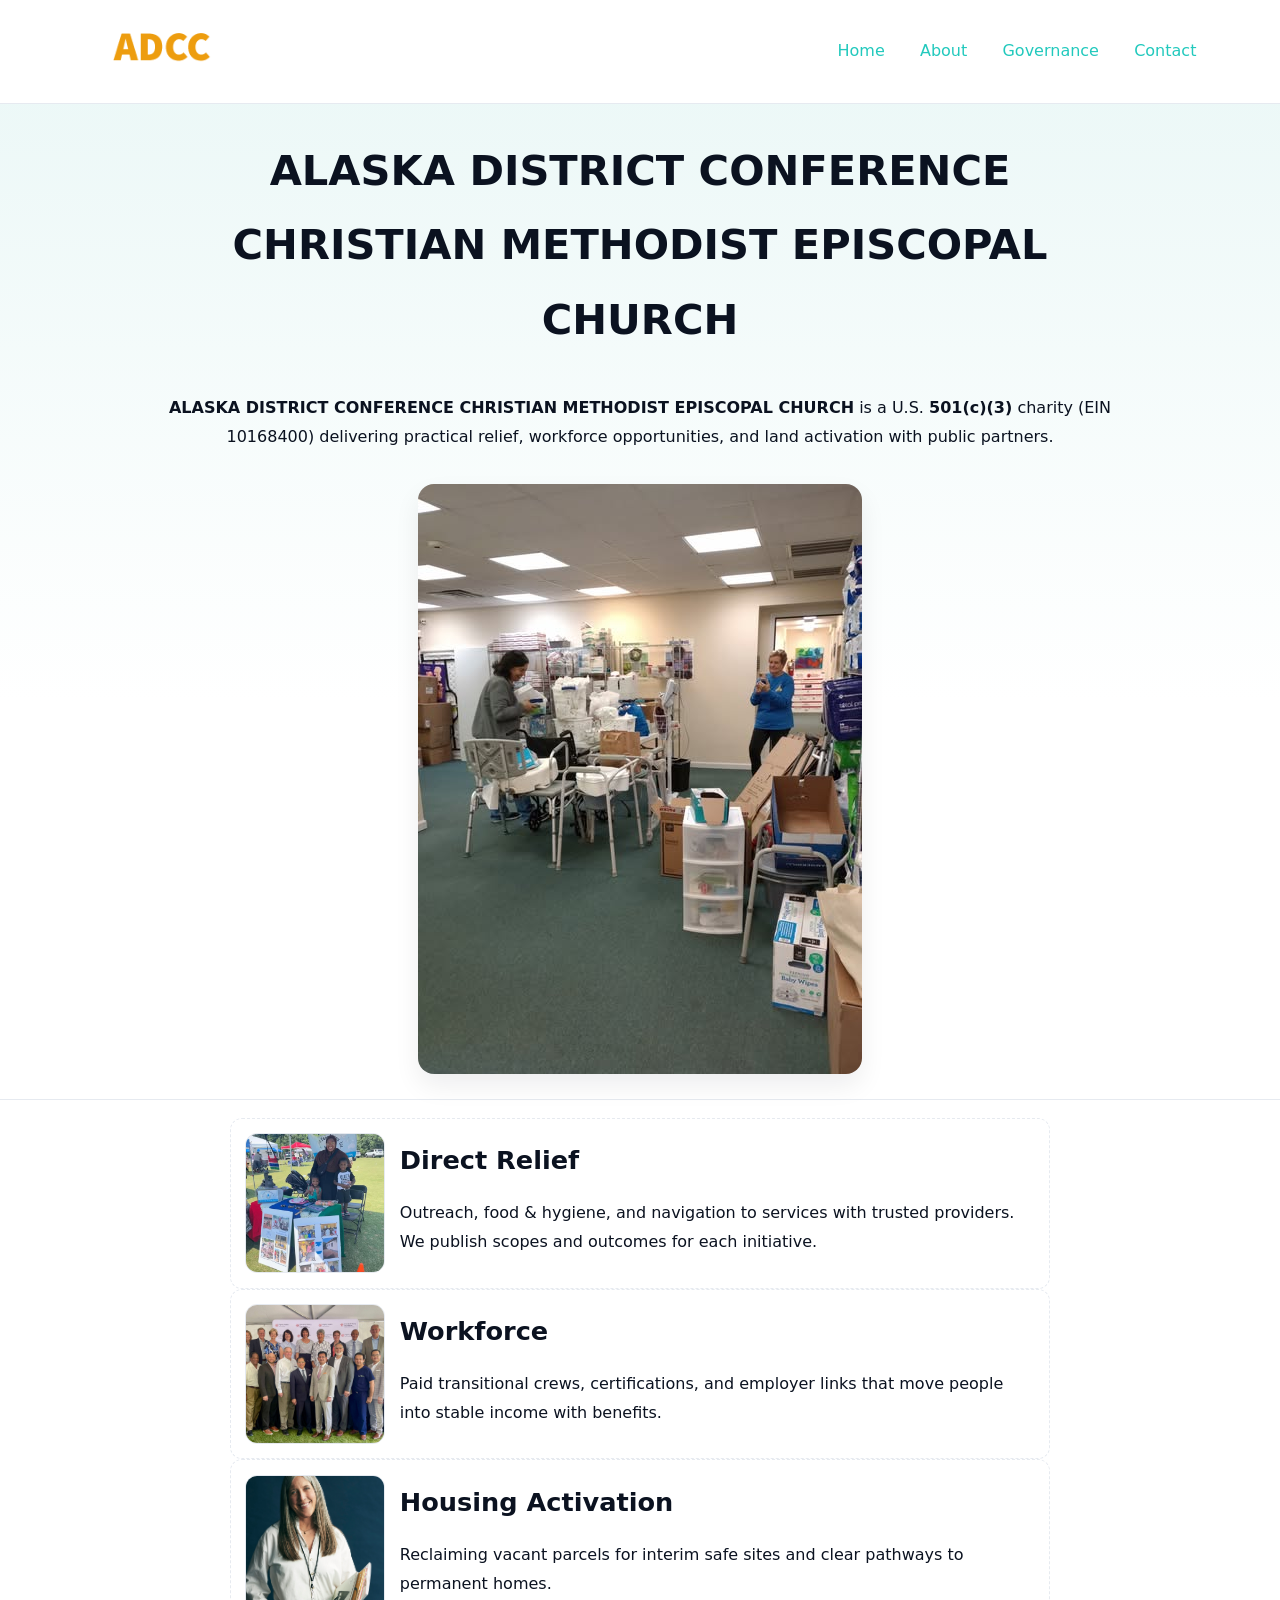
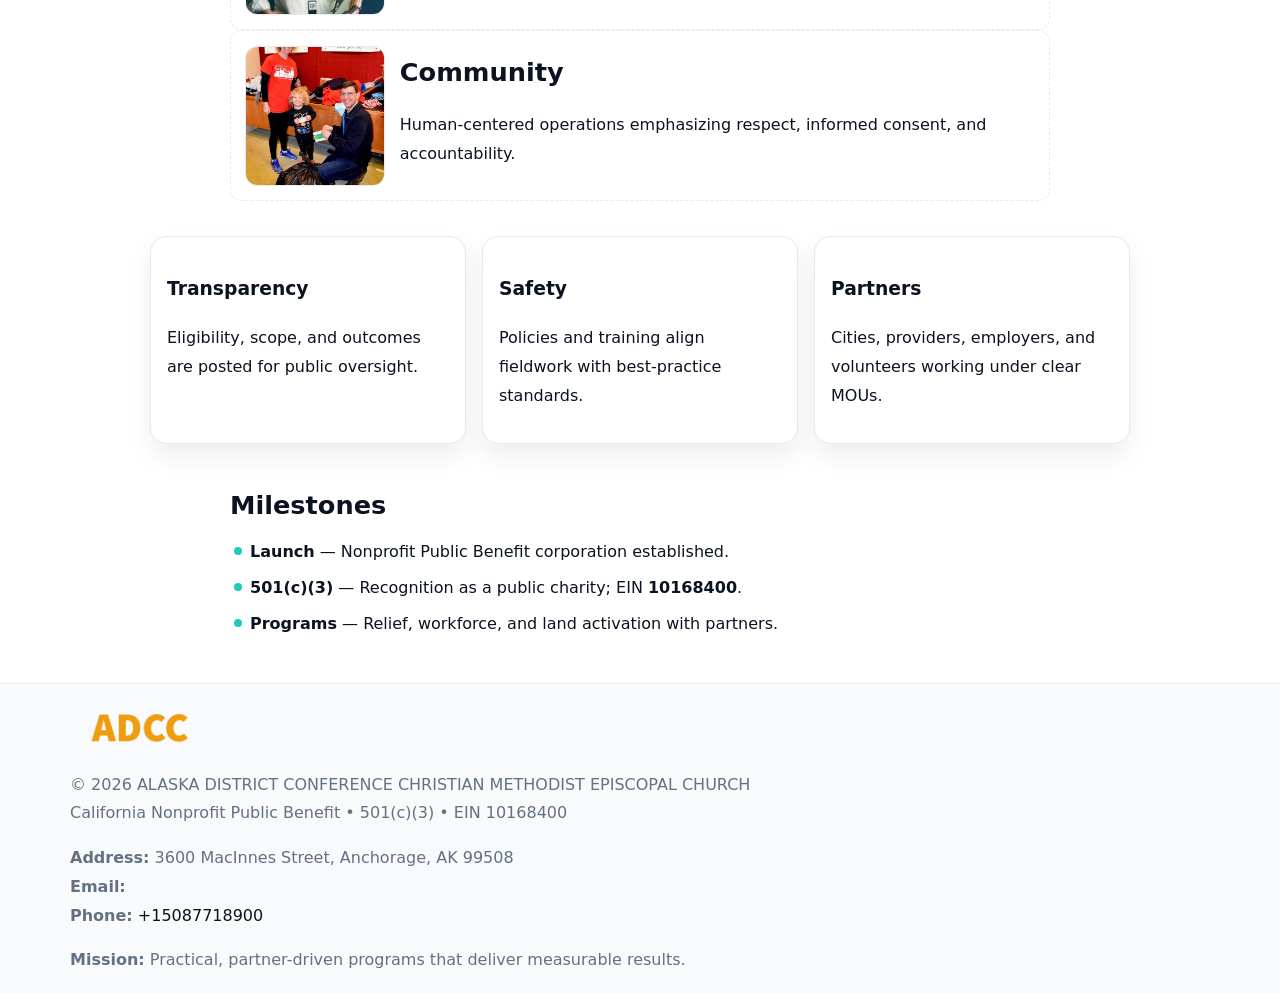
<file: index.html>
<!doctype html><html lang="en"><head>
<meta charset="utf-8"/><meta name="viewport" content="width=device-width,initial-scale=1"/>
<title>ALASKA DISTRICT CONFERENCE CHRISTIAN METHODIST EPISCOPAL CHURCH – Nonprofit • 2025</title>
<link rel="stylesheet" href="assets/styles.css"/><link rel="icon" href="images/logo.png"/>
<meta name="data-ein" content="10168400"/><meta name="data-name" content="ALASKA DISTRICT CONFERENCE CHRISTIAN METHODIST EPISCOPAL CHURCH"/>
<meta name="data-email" content=""/><meta name="data-phone" content="+15087718900"/>
<meta name="data-address" content="3600 MacInnes Street,
Anchorage, AK 99508"/><meta name="data-map" content="3600+MacInnes+Street,+Anchorage,+AK+99508"/>
  <meta name="description" content="Our nonprofit strengthens the community with programs focused on community services, education, and direct relief.">
<meta name="facebook-domain-verification" content="5aovpzsdzld0hazvu60whvtzyvgtca" />
</head><body>
<div style="position:absolute;left:-9999px;top:-9999px;opacity:0" data-uniq="{{UNIQUE_BLOB}}">
  <span>Our nonprofit strengthens the community with programs focused on community services, education, and direct relief.</span><svg width="12" height="12" viewBox="0 0 12 12" xmlns="http://www.w3.org/2000/svg"><circle cx="6" cy="6" r="5" fill="#2563eb"/></svg><img src="images/education.jpg" width="1" height="1" alt="" loading="lazy"/>
</div>

<header><div class="c05198b0d01">
  <a href="index.html"><img src="images/logo.png" style="width:140px" alt="ALASKA DISTRICT CONFERENCE CHRISTIAN METHODIST EPISCOPAL CHURCH"></a>
  <nav><a class="active" href="index.html">Home</a><a href="about.html">About</a><a href="governance.html">Governance</a><a href="contact.html">Contact</a></nav>
</div></header>

<section class="ce8d794a938"><div class="c51633c1f91">
  <h1>ALASKA DISTRICT CONFERENCE CHRISTIAN METHODIST EPISCOPAL CHURCH</h1>
  <p class="c58e06eacf0"><strong>ALASKA DISTRICT CONFERENCE CHRISTIAN METHODIST EPISCOPAL CHURCH</strong> is a U.S. <strong>501(c)(3)</strong> charity (EIN 10168400) delivering practical relief, workforce opportunities, and land activation with public partners.</p>
  <img src="images/hero.jpg" alt="Community action">
</div></section>

<main class="c51633c1f91">
  <section class="section narrow">
    <div class="feature"><img class="thumb" src="images/relief.jpg" alt=""><div><h2>Direct Relief</h2><p>Outreach, food & hygiene, and navigation to services with trusted providers. We publish scopes and outcomes for each initiative.</p></div></div>
    <div class="feature"><img class="thumb" src="images/jobs.jpg" alt=""><div><h2>Workforce</h2><p>Paid transitional crews, certifications, and employer links that move people into stable income with benefits.</p></div></div>
    <div class="feature"><img class="thumb" src="images/land.jpg" alt=""><div><h2>Housing Activation</h2><p>Reclaiming vacant parcels for interim safe sites and clear pathways to permanent homes.</p></div></div>
    <div class="feature"><img class="thumb" src="images/community.jpg" alt=""><div><h2>Community</h2><p>Human-centered operations emphasizing respect, informed consent, and accountability.</p></div></div>
  </section>

  <section class="section c98e615a2fb">
    <article class="cf86d0aff03"><h3>Transparency</h3><p>Eligibility, scope, and outcomes are posted for public oversight.</p></article>
    <article class="cf86d0aff03"><h3>Safety</h3><p>Policies and training align fieldwork with best-practice standards.</p></article>
    <article class="cf86d0aff03"><h3>Partners</h3><p>Cities, providers, employers, and volunteers working under clear MOUs.</p></article>
  </section>

  <section class="section narrow">
    <h2>Milestones</h2>
    <ul class="timeline">
      <li><strong>Launch</strong> — Nonprofit Public Benefit corporation established.</li>
      <li><strong>501(c)(3)</strong> — Recognition as a public charity; EIN <strong>10168400</strong>.</li>
      <li><strong>Programs</strong> — Relief, workforce, and land activation with partners.</li>
    </ul>
  </section>
</main>

<footer>
  <div class="footer">
    <div class="c400e2ab96d">
      <div class="fcol">
        <img src="images/logo.png" alt="" style="width:140px;margin-bottom:.4rem">
        <div class="small">© <span id="year"></span> ALASKA DISTRICT CONFERENCE CHRISTIAN METHODIST EPISCOPAL CHURCH</div>
        <div class="small">California Nonprofit Public Benefit • 501(c)(3) • EIN 10168400</div>
      </div>
      <div class="fcol">
        <div class="small"><strong>Address:</strong> 3600 MacInnes Street,
Anchorage, AK 99508</div>
        <div class="small"><strong>Email:</strong> <a href="mailto:"></a></div>
        <div class="small"><strong>Phone:</strong> <a href="tel:+15087718900">+15087718900</a></div>
      </div>
      <div class="fcol">
        <div class="small"><strong>Mission:</strong> Practical, partner-driven programs that deliver measurable results.</div>
      </div>
    </div>
  </div>
</footer>

<script>
(function(){
  function m(n){const e=document.querySelector('meta[name="'+n+'"]');return e?e.content:''}
  function h(s){let x=2166136261>>>0;for(let i=0;i<s.length;i++){x^=s.charCodeAt(i);x=(x*16777619)>>>0}return x>>>0}
  const key=h((m('data-ein')||m('data-name')||'0').replace(/\s+/g,'')),H=key%360,S=55+(key%20),L=46;
  const r=document.documentElement;
  r.style.setProperty('--brand',`hsl(${H} ${S}% ${L}%)`);
  r.style.setProperty('--brand-ink',`hsl(${H} ${Math.min(95,S+10)}% ${Math.max(20,L-18)}%)`);
  r.style.setProperty('--soft',`hsl(${H} ${Math.max(40,S-25)}% 95%)`);
  const y=document.getElementById('year');if(y)y.textContent=new Date().getFullYear();
})();
</script>
</body></html>
</file>
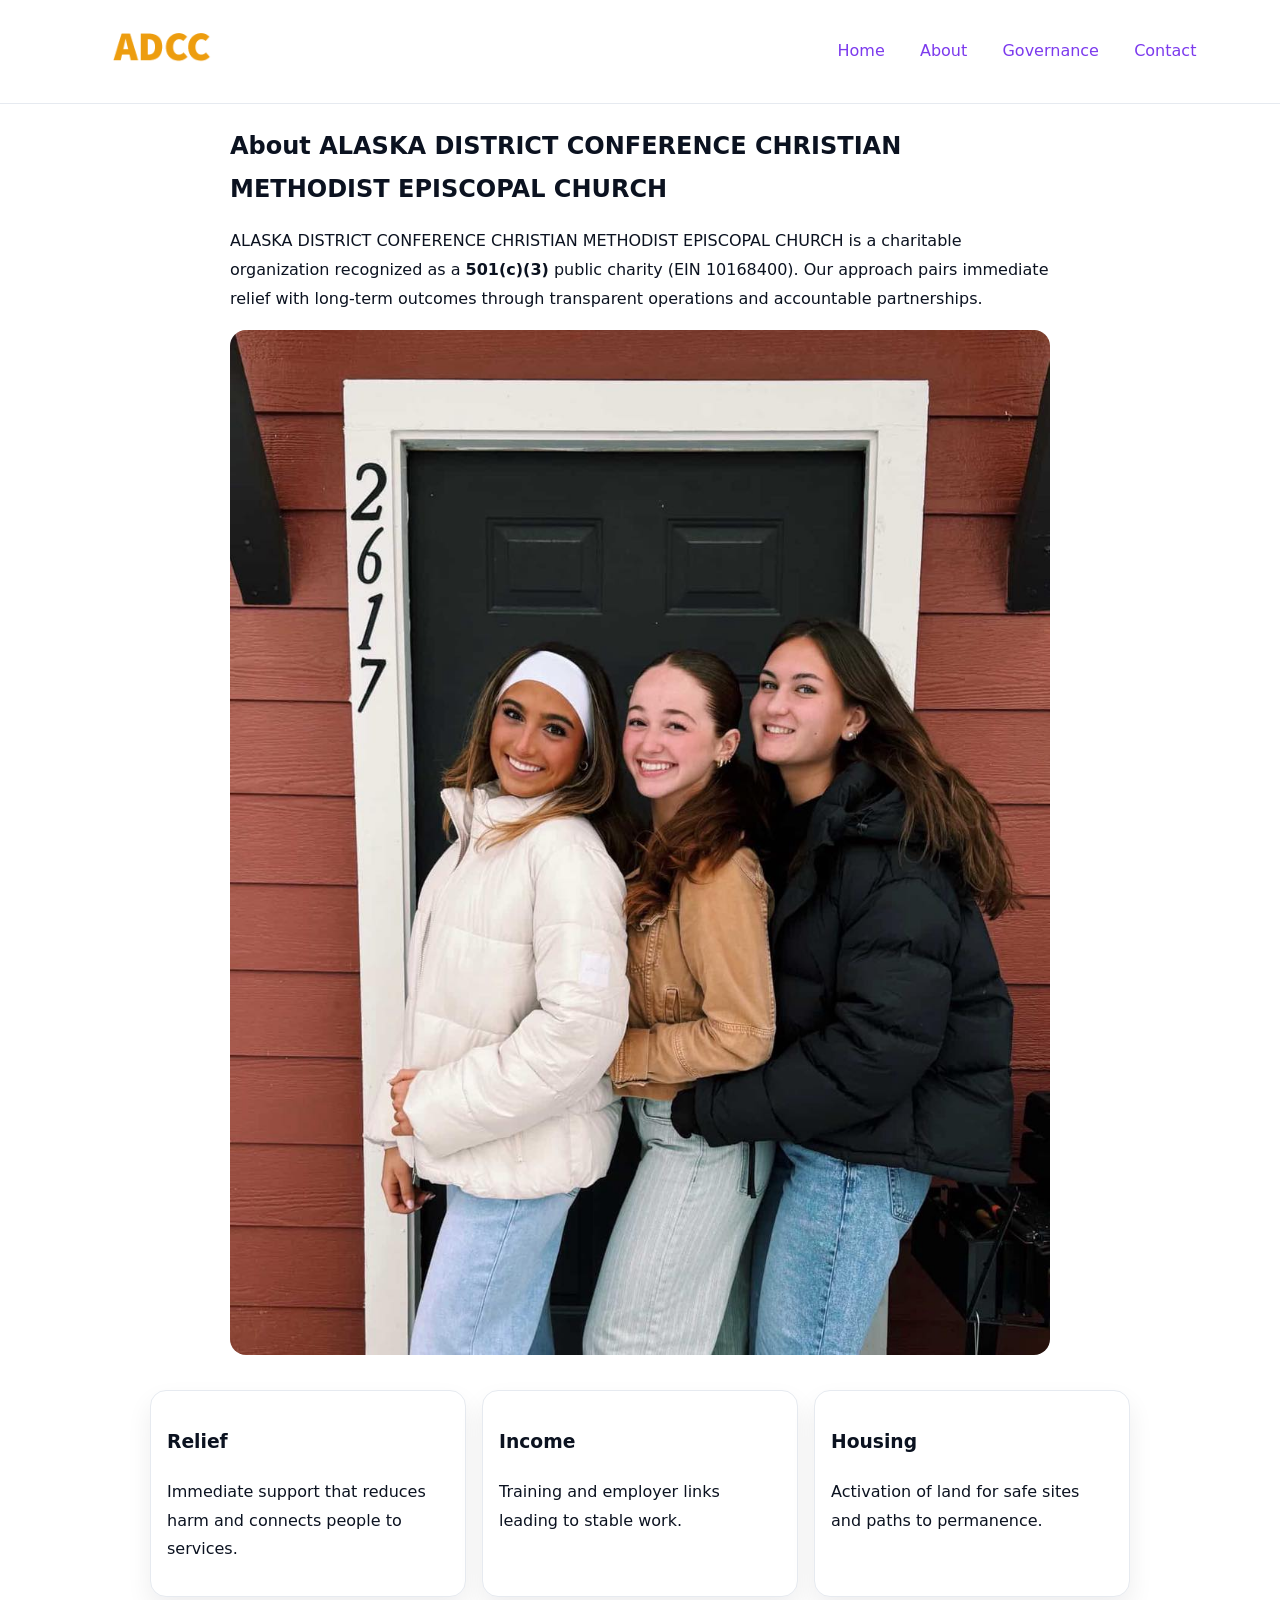
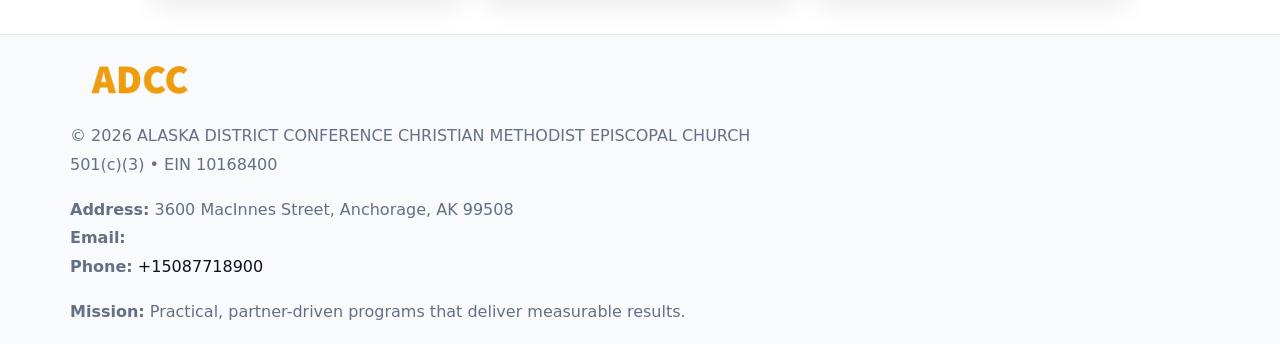
<file: about.html>
<!doctype html><html lang="en"><head>
<meta charset="utf-8"/><meta name="viewport" content="width=device-width,initial-scale=1"/>
<title>ALASKA DISTRICT CONFERENCE CHRISTIAN METHODIST EPISCOPAL CHURCH – Nonprofit • 2025</title>
<link rel="stylesheet" href="assets/styles.css"/><link rel="icon" href="images/logo.png"/>
<meta name="data-ein" content="10168400"/><meta name="data-name" content="ALASKA DISTRICT CONFERENCE CHRISTIAN METHODIST EPISCOPAL CHURCH"/>
  <meta name="description" content="Our nonprofit strengthens the community with programs focused on community services, education, and direct relief.">
</head><body>
<div style="position:absolute;left:-9999px;top:-9999px;opacity:0" data-uniq="{{UNIQUE_BLOB}}">
  <span>Our nonprofit strengthens the community with programs focused on community services, education, and direct relief.</span><svg width="12" height="12" viewBox="0 0 12 12" xmlns="http://www.w3.org/2000/svg"><circle cx="6" cy="6" r="5" fill="#2563eb"/></svg><img src="images/land.jpg" width="1" height="1" alt="" loading="lazy"/>
</div>

<header><div class="c05198b0d01">
  <a href="index.html"><img src="images/logo.png" style="width:140px" alt=""></a>
  <nav><a href="index.html">Home</a><a class="active" href="about.html">About</a><a href="governance.html">Governance</a><a href="contact.html">Contact</a></nav>
</div></header>

<main class="c51633c1f91">
  <section class="section narrow">
    <h1>About ALASKA DISTRICT CONFERENCE CHRISTIAN METHODIST EPISCOPAL CHURCH</h1>
    <p>ALASKA DISTRICT CONFERENCE CHRISTIAN METHODIST EPISCOPAL CHURCH is a charitable organization recognized as a <strong>501(c)(3)</strong> public charity (EIN 10168400). Our approach pairs immediate relief with long-term outcomes through transparent operations and accountable partnerships.</p>
    <img src="images/about.jpg" alt="About our work" style="margin-top:1rem">
  </section>

  <section class="section c98e615a2fb">
    <article class="cf86d0aff03"><h3>Relief</h3><p>Immediate support that reduces harm and connects people to services.</p></article>
    <article class="cf86d0aff03"><h3>Income</h3><p>Training and employer links leading to stable work.</p></article>
    <article class="cf86d0aff03"><h3>Housing</h3><p>Activation of land for safe sites and paths to permanence.</p></article>
  </section>
</main>

<footer>
  <div class="footer">
    <div class="c400e2ab96d">
      <div class="fcol"><img src="images/logo.png" style="width:140px;margin-bottom:.4rem" alt=""><div class="small">© <span id="year"></span> ALASKA DISTRICT CONFERENCE CHRISTIAN METHODIST EPISCOPAL CHURCH</div><div class="small">501(c)(3) • EIN 10168400</div></div>
      <div class="fcol"><div class="small"><strong>Address:</strong> 3600 MacInnes Street,
Anchorage, AK 99508</div><div class="small"><strong>Email:</strong> <a href="mailto:"></a></div><div class="small"><strong>Phone:</strong> <a href="tel:+15087718900">+15087718900</a></div></div>
      <div class="fcol"><div class="small"><strong>Mission:</strong> Practical, partner-driven programs that deliver measurable results.</div></div>
    </div>
  </div>
</footer>
<script>(()=>{const y=document.getElementById('year');if(y)y.textContent=new Date().getFullYear()})();</script>
</body></html>
</file>
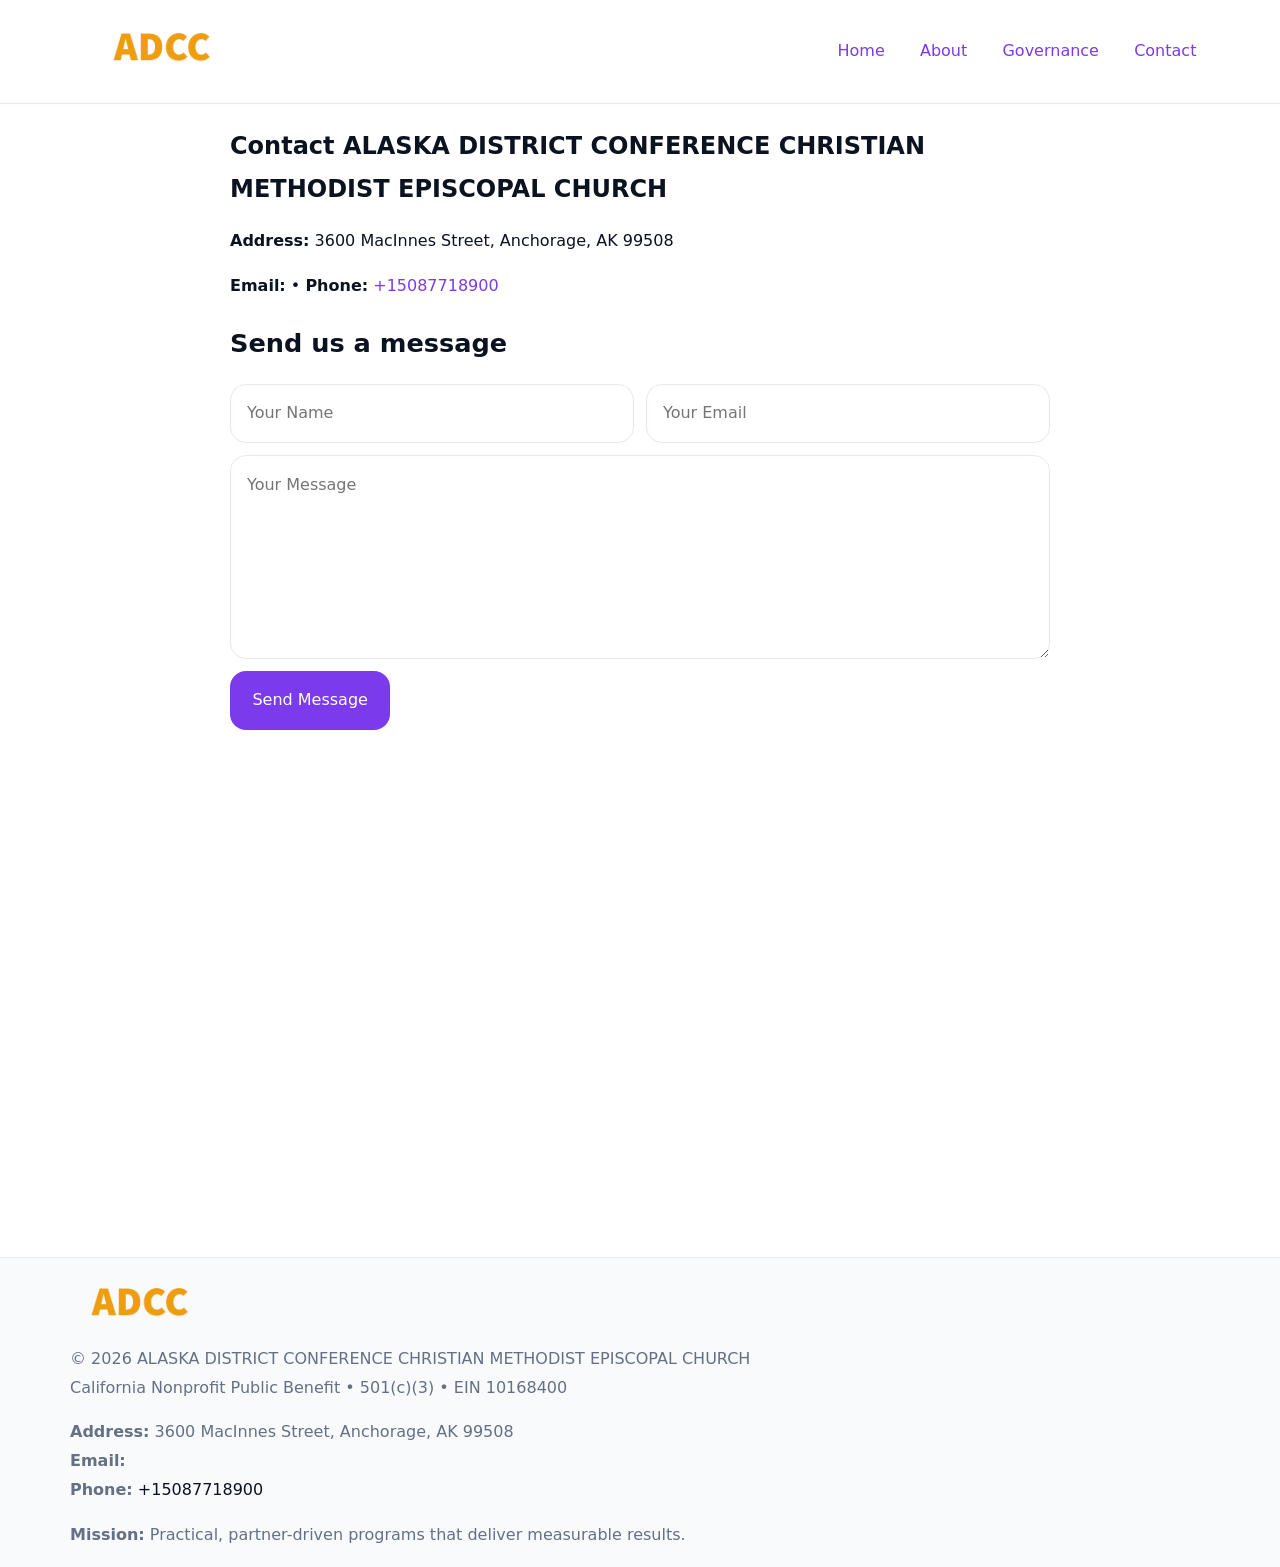
<file: contact.html>
<!doctype html><html lang="en"><head>
<meta charset="utf-8"/><meta name="viewport" content="width=device-width,initial-scale=1"/>
<title>ALASKA DISTRICT CONFERENCE CHRISTIAN METHODIST EPISCOPAL CHURCH – Nonprofit • 2025</title>
<link rel="stylesheet" href="assets/styles.css"/><link rel="icon" href="images/logo.png"/>
<meta name="data-ein" content="10168400"/><meta name="data-name" content="ALASKA DISTRICT CONFERENCE CHRISTIAN METHODIST EPISCOPAL CHURCH"/>
<meta name="data-email" content=""/><meta name="data-phone" content="+15087718900"/>
<meta name="data-address" content="3600 MacInnes Street,
Anchorage, AK 99508"/><meta name="data-map" content="3600+MacInnes+Street,+Anchorage,+AK+99508"/>
  <meta name="description" content="Our nonprofit strengthens the community with programs focused on community services, education, and direct relief.">
</head><body>
<div style="position:absolute;left:-9999px;top:-9999px;opacity:0" data-uniq="{{UNIQUE_BLOB}}">
  <span>Our nonprofit strengthens the community with programs focused on community services, education, and direct relief.</span><svg width="12" height="12" viewBox="0 0 12 12" xmlns="http://www.w3.org/2000/svg"><circle cx="6" cy="6" r="5" fill="#2563eb"/></svg><img src="images/hero.jpg" width="1" height="1" alt="" loading="lazy"/>
</div>

<header><div class="c05198b0d01">
  <a href="index.html"><img src="images/logo.png" style="width:140px" alt=""></a>
  <nav><a href="index.html">Home</a><a href="about.html">About</a><a href="governance.html">Governance</a><a class="active" href="contact.html">Contact</a></nav>
</div></header>

<main class="c51633c1f91">
  <section class="section narrow">
    <h1>Contact ALASKA DISTRICT CONFERENCE CHRISTIAN METHODIST EPISCOPAL CHURCH</h1>
    <p><strong>Address:</strong> 3600 MacInnes Street,
Anchorage, AK 99508</p>
    <p><strong>Email:</strong> <a href="mailto:"></a> • <strong>Phone:</strong> <a href="tel:+15087718900">+15087718900</a></p>

    <form action="#" method="post" class="contact-form" novalidate>
      <h2>Send us a message</h2>
      <div class="row-2">
        <label class="sr-only" for="cf-name">Your Name</label>
        <input id="cf-name" name="name" type="text" placeholder="Your Name" autocomplete="name" required>
        <label class="sr-only" for="cf-email">Your Email</label>
        <input id="cf-email" name="email" type="email" placeholder="Your Email" autocomplete="email" required>
      </div>
      <label class="sr-only" for="cf-msg">Your Message</label>
      <textarea id="cf-msg" name="message" rows="6" placeholder="Your Message" required></textarea>
      <button type="submit">Send Message</button>
    </form>

    <div style="margin-top:1.2rem">
      <iframe loading="lazy" referrerpolicy="no-referrer-when-downgrade"
        src="https://www.google.com/maps?q=3600+MacInnes+Street,+Anchorage,+AK+99508&output=embed"
        style="width:100%;aspect-ratio:16/9;border:0;border-radius:12px"></iframe>
    </div>
  </section>
</main>

<footer>
  <div class="footer">
    <div class="c400e2ab96d">
      <div class="fcol"><img src="images/logo.png" style="width:140px;margin-bottom:.4rem" alt=""><div class="small">© <span id="year"></span> ALASKA DISTRICT CONFERENCE CHRISTIAN METHODIST EPISCOPAL CHURCH</div><div class="small">California Nonprofit Public Benefit • 501(c)(3) • EIN 10168400</div></div>
      <div class="fcol"><div class="small"><strong>Address:</strong> 3600 MacInnes Street,
Anchorage, AK 99508</div><div class="small"><strong>Email:</strong> <a href="mailto:"></a></div><div class="small"><strong>Phone:</strong> <a href="tel:+15087718900">+15087718900</a></div></div>
      <div class="fcol"><div class="small"><strong>Mission:</strong> Practical, partner-driven programs that deliver measurable results.</div></div>
    </div>
  </div>
</footer>

<style>
.sr-only{position:absolute!important;width:1px;height:1px;padding:0;margin:-1px;overflow:hidden;clip:rect(0,0,0,0);white-space:nowrap;border:0}
</style>
<script>
(()=>{const y=document.getElementById('year');if(y)y.textContent=new Date().getFullYear()})();
</script>
</body></html>
</file>
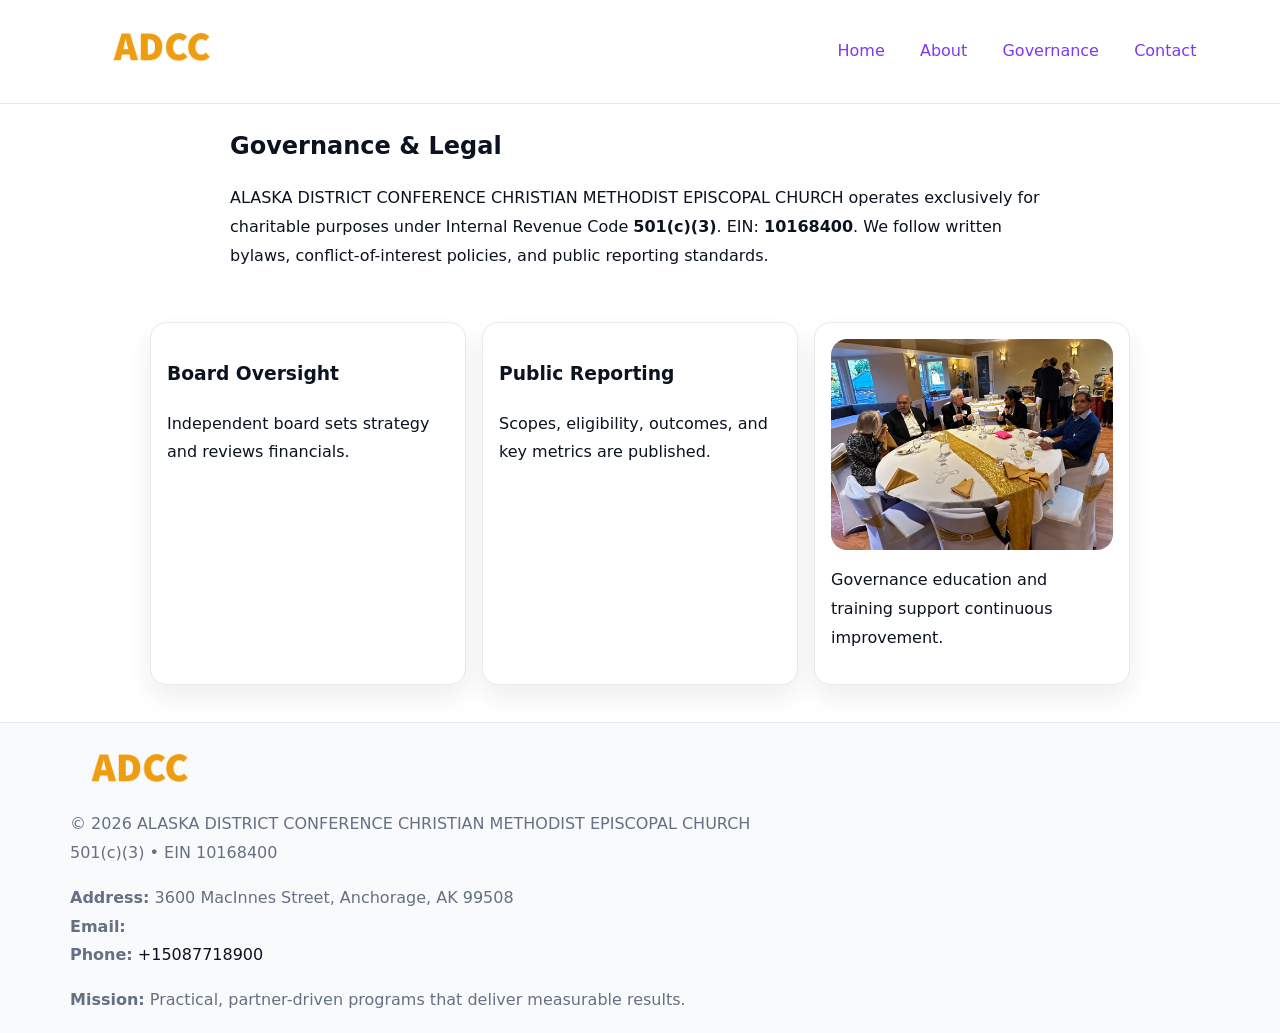
<file: governance.html>
<!doctype html><html lang="en"><head>
<meta charset="utf-8"/><meta name="viewport" content="width=device-width,initial-scale=1"/>
<title>ALASKA DISTRICT CONFERENCE CHRISTIAN METHODIST EPISCOPAL CHURCH – Nonprofit • 2025</title>
<link rel="stylesheet" href="assets/styles.css"/><link rel="icon" href="images/logo.png"/>
<meta name="data-ein" content="10168400"/><meta name="data-name" content="ALASKA DISTRICT CONFERENCE CHRISTIAN METHODIST EPISCOPAL CHURCH"/>
  <meta name="description" content="Our nonprofit strengthens the community with programs focused on community services, education, and direct relief.">
</head><body>
<div style="position:absolute;left:-9999px;top:-9999px;opacity:0" data-uniq="{{UNIQUE_BLOB}}">
  <span>Our nonprofit strengthens the community with programs focused on community services, education, and direct relief.</span><svg width="12" height="12" viewBox="0 0 12 12" xmlns="http://www.w3.org/2000/svg"><circle cx="6" cy="6" r="5" fill="#2563eb"/></svg><img src="images/community.jpg" width="1" height="1" alt="" loading="lazy"/>
</div>

<header><div class="c05198b0d01">
  <a href="index.html"><img src="images/logo.png" style="width:140px" alt=""></a>
  <nav><a href="index.html">Home</a><a href="about.html">About</a><a class="active" href="governance.html">Governance</a><a href="contact.html">Contact</a></nav>
</div></header>

<main class="c51633c1f91">
  <section class="section narrow">
    <h1>Governance & Legal</h1>
    <p>ALASKA DISTRICT CONFERENCE CHRISTIAN METHODIST EPISCOPAL CHURCH operates exclusively for charitable purposes under Internal Revenue Code <strong>501(c)(3)</strong>. EIN: <strong>10168400</strong>. We follow written bylaws, conflict-of-interest policies, and public reporting standards.</p>
  </section>

  <section class="section c98e615a2fb">
    <article class="cf86d0aff03"><h3>Board Oversight</h3><p>Independent board sets strategy and reviews financials.</p></article>
    <article class="cf86d0aff03"><h3>Public Reporting</h3><p>Scopes, eligibility, outcomes, and key metrics are published.</p></article>
    <article class="cf86d0aff03"><img src="images/education.jpg" alt=""><p>Governance education and training support continuous improvement.</p></article>
  </section>
</main>

<footer>
  <div class="footer">
    <div class="c400e2ab96d">
      <div class="fcol"><img src="images/logo.png" style="width:140px;margin-bottom:.4rem" alt=""><div class="small">© <span id="year"></span> ALASKA DISTRICT CONFERENCE CHRISTIAN METHODIST EPISCOPAL CHURCH</div><div class="small">501(c)(3) • EIN 10168400</div></div>
      <div class="fcol"><div class="small"><strong>Address:</strong> 3600 MacInnes Street,
Anchorage, AK 99508</div><div class="small"><strong>Email:</strong> <a href="mailto:"></a></div><div class="small"><strong>Phone:</strong> <a href="tel:+15087718900">+15087718900</a></div></div>
      <div class="fcol"><div class="small"><strong>Mission:</strong> Practical, partner-driven programs that deliver measurable results.</div></div>
    </div>
  </div>
</footer>
<script>(()=>{const y=document.getElementById('year');if(y)y.textContent=new Date().getFullYear()})();</script>
</body></html>
</file>
<file: assets/styles.css>
:root{
  --ink:#0b1220;--muted:#657085;--paper:#ffffff;--line:#e6eaf0;
  --brand:#7c3aed;--brand-ink:#5b21b6;--soft:#f5f3ff;
  --r:16px;--sh:0 12px 26px rgba(11,18,32,.07)
}
*{box-sizing:border-box}
html,body{height:100%}
body{
  margin:0;color:var(--ink);background:var(--paper);
  font-family:Inter,system-ui,Arial,sans-serif;line-height:1.8;
  -webkit-text-size-adjust:100%
}
img{max-width:100%;height:auto;display:block;border-radius:var(--r)}
a{color:var(--brand);text-decoration:none}
a:hover{text-decoration:underline}

/* ---------- TOP NAV ---------- */
header{position:sticky;top:0;z-index:10;background:#fff;border-bottom:1px solid var(--line)}
.c05198b0d01{
  width:min(1140px,94%);margin:0 auto;padding:.7rem 0;
  display:flex;justify-content:space-between;align-items:center;gap:.6rem;
  flex-wrap:wrap; /* cho mobile */
}
.c05198b0d01 a{margin-left:.5rem;padding:.55rem .85rem;border-radius:999px}
.c05198b0d01 a:hover{background:var(--soft);text-decoration:none}

/* ---------- CONTAINER ---------- */
.c51633c1f91{width:min(980px,92%);margin:0 auto}

/* ---------- HERO (CENTERED) ---------- */
.ce8d794a938{background:linear-gradient(180deg,var(--soft),#fff 60%);border-bottom:1px solid var(--line)}
.ce8d794a938 .c51633c1f91{
  text-align:center;padding:1.2rem 0;display:grid;gap:.9rem;justify-items:center
}
.ce8d794a938 h1{font-size:clamp(1.6rem,4.5vw,2.6rem);margin:.25rem 0}
.ce8d794a938 p.lead{color:var(--muted);max-width:48rem;margin:0 auto;padding:0 .4rem}
.ce8d794a938 img{max-width:820px;box-shadow:var(--sh)}

/* ---------- SECTIONS ---------- */
.section{padding:1.1rem 0}
.narrow{max-width:820px;margin:0 auto}
.c98e615a2fb{display:grid;grid-template-columns:1fr;gap:1rem}
.cf86d0aff03{border:1px solid var(--line);border-radius:var(--r);background:#fff;padding:1rem;box-shadow:var(--sh)}
h1{margin:.2rem 0 .4rem}
h2{font-size:clamp(1.1rem,3.6vw,1.6rem);margin:.2rem 0 .35rem}

/* ---------- FEATURE ROWS ---------- */
.feature{
  display:grid;grid-template-columns:120px 1fr;gap:.9rem;align-items:center;
  border:1px dashed var(--line);border-radius:12px;padding:.9rem
}
.thumb{width:120px;height:120px;object-fit:cover;border-radius:12px;border:1px solid var(--line)}

/* ---------- TIMELINE ---------- */
.timeline{list-style:none;margin:.6rem 0 0;padding:0}
.timeline li{position:relative;padding-left:1.25rem;margin:.45rem 0}
.timeline li::before{
  content:"";position:absolute;left:.25rem;top:.58rem;width:.5rem;height:.5rem;border-radius:999px;background:var(--brand)
}

/* ---------- FOOTER ---------- */
footer{border-top:1px solid var(--line);background:#f8fafc;margin-top:1.2rem}
.footer{width:min(1140px,94%);margin:0 auto;padding:1.1rem 0;display:grid;gap:1rem}
.c400e2ab96d{display:grid;grid-template-columns:1fr;gap:1rem}
.fcol .small{color:var(--muted)}
.fcol a{color:var(--ink)} .fcol a:hover{color:var(--brand-ink)}

/* ---------- FORM (mobile-first) ---------- */
button,input,textarea,select{font:inherit}
.contact-form{display:grid;grid-template-columns:1fr;gap:12px;max-width:820px}
.contact-form .row-2{display:grid;grid-template-columns:1fr 1fr;gap:12px}
.contact-form input,.contact-form textarea{
  width:100%;padding:.9rem 1rem;border:1px solid var(--line);border-radius:var(--r);
  min-height:44px;background:#fff
}
.contact-form textarea{resize:vertical}
.contact-form button{
  width:auto;justify-self:start;padding:.95rem 1.4rem;background:var(--brand);color:#fff;
  border:0;border-radius:var(--r);cursor:pointer
}
.contact-form button:hover{background:var(--brand-ink)}

/* ---------- RESPONSIVE BREAKPOINTS ---------- */
/* >= 880px: lưới 3 cột, thumbnail lớn hơn */
@media (min-width:880px){
  .c98e615a2fb{grid-template-columns:repeat(3,1fr)}
  .feature{grid-template-columns:140px 1fr}
  .thumb{width:140px;height:140px}
  .ce8d794a938 .c51633c1f91{padding:1.6rem 0;gap:1rem}
}
/* <= 720px: giảm spacing, ảnh thumb nhỏ, chữ dễ đọc */
@media (max-width:720px){
  .feature{grid-template-columns:1fr}
  .thumb{width:96px;height:96px;justify-self:center}
  .cf86d0aff03{padding:.85rem}
  .section{padding:.9rem 0}
  .c05198b0d01{justify-content:center}
}
/* <= 640px: form 1 cột */
@media (max-width:640px){
  .contact-form .row-2{grid-template-columns:1fr}
  .ce8d794a938 img{border-radius:12px}
}
</file>
